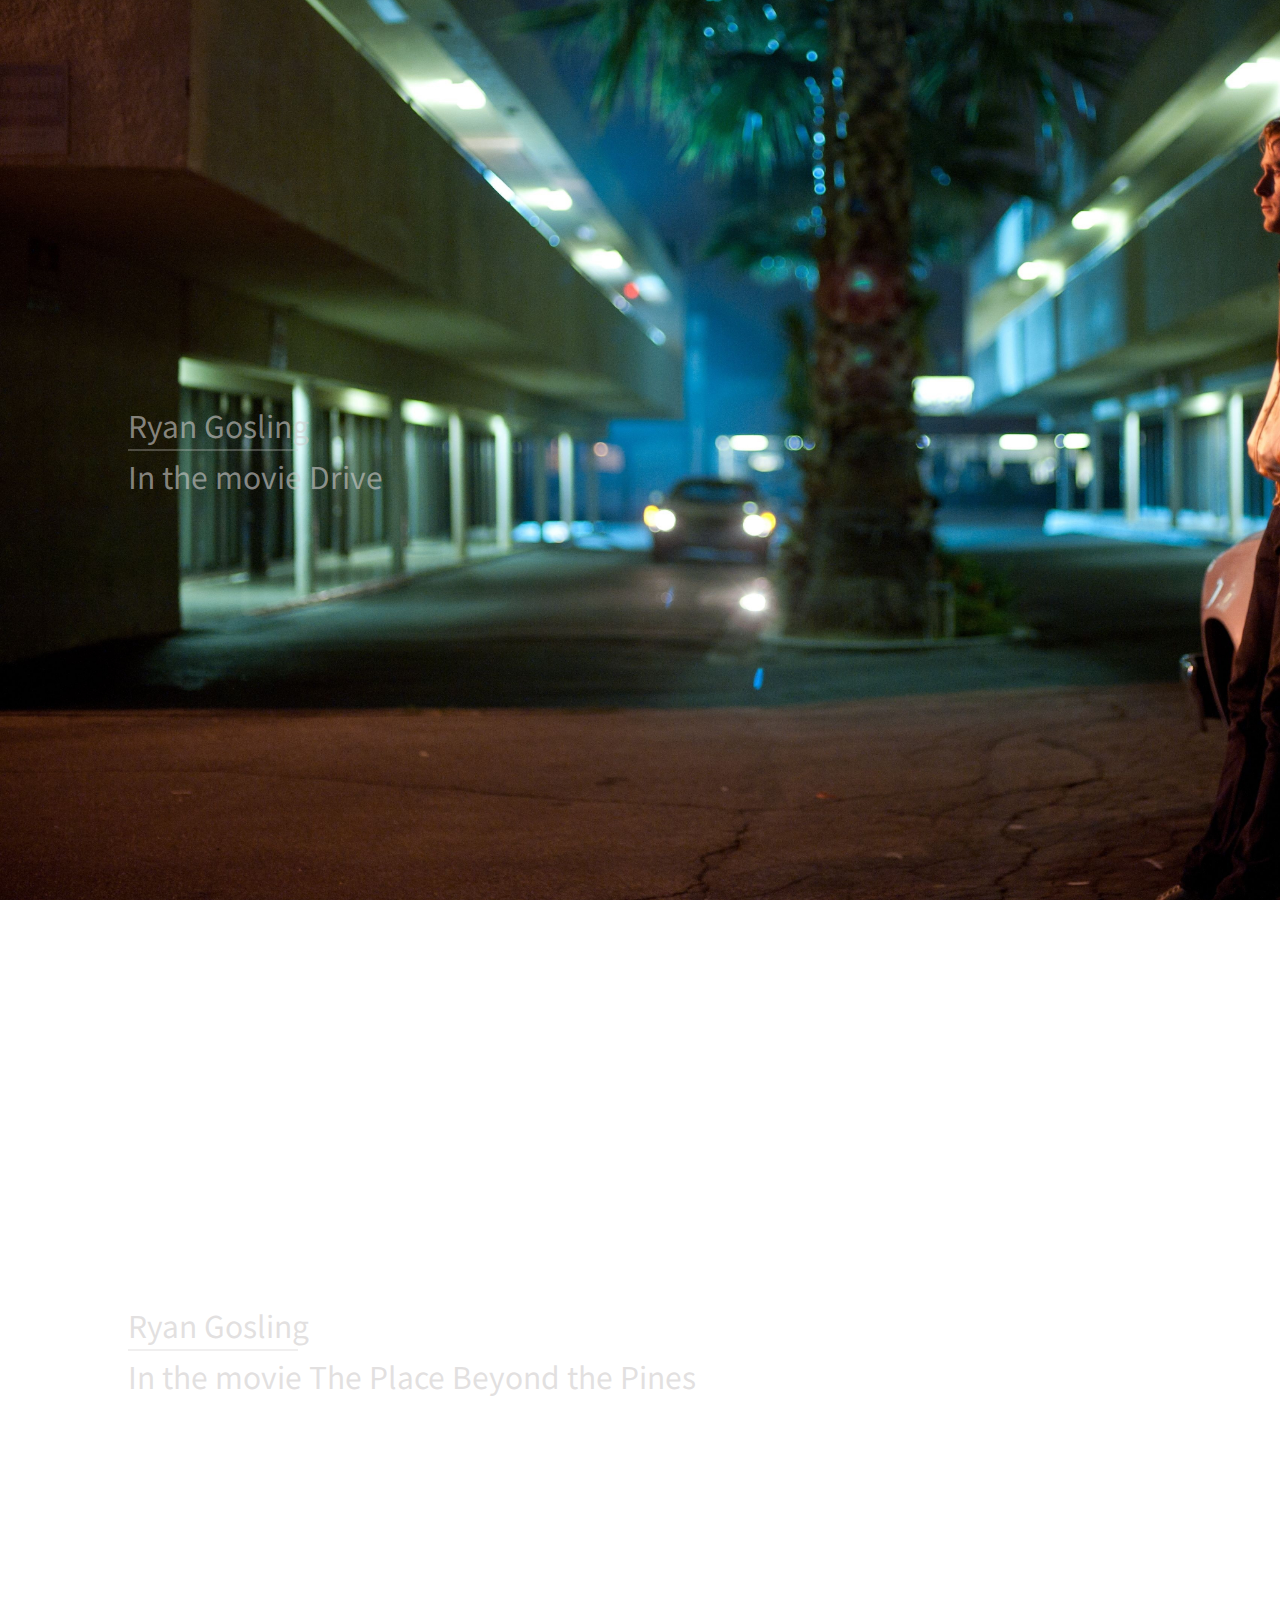
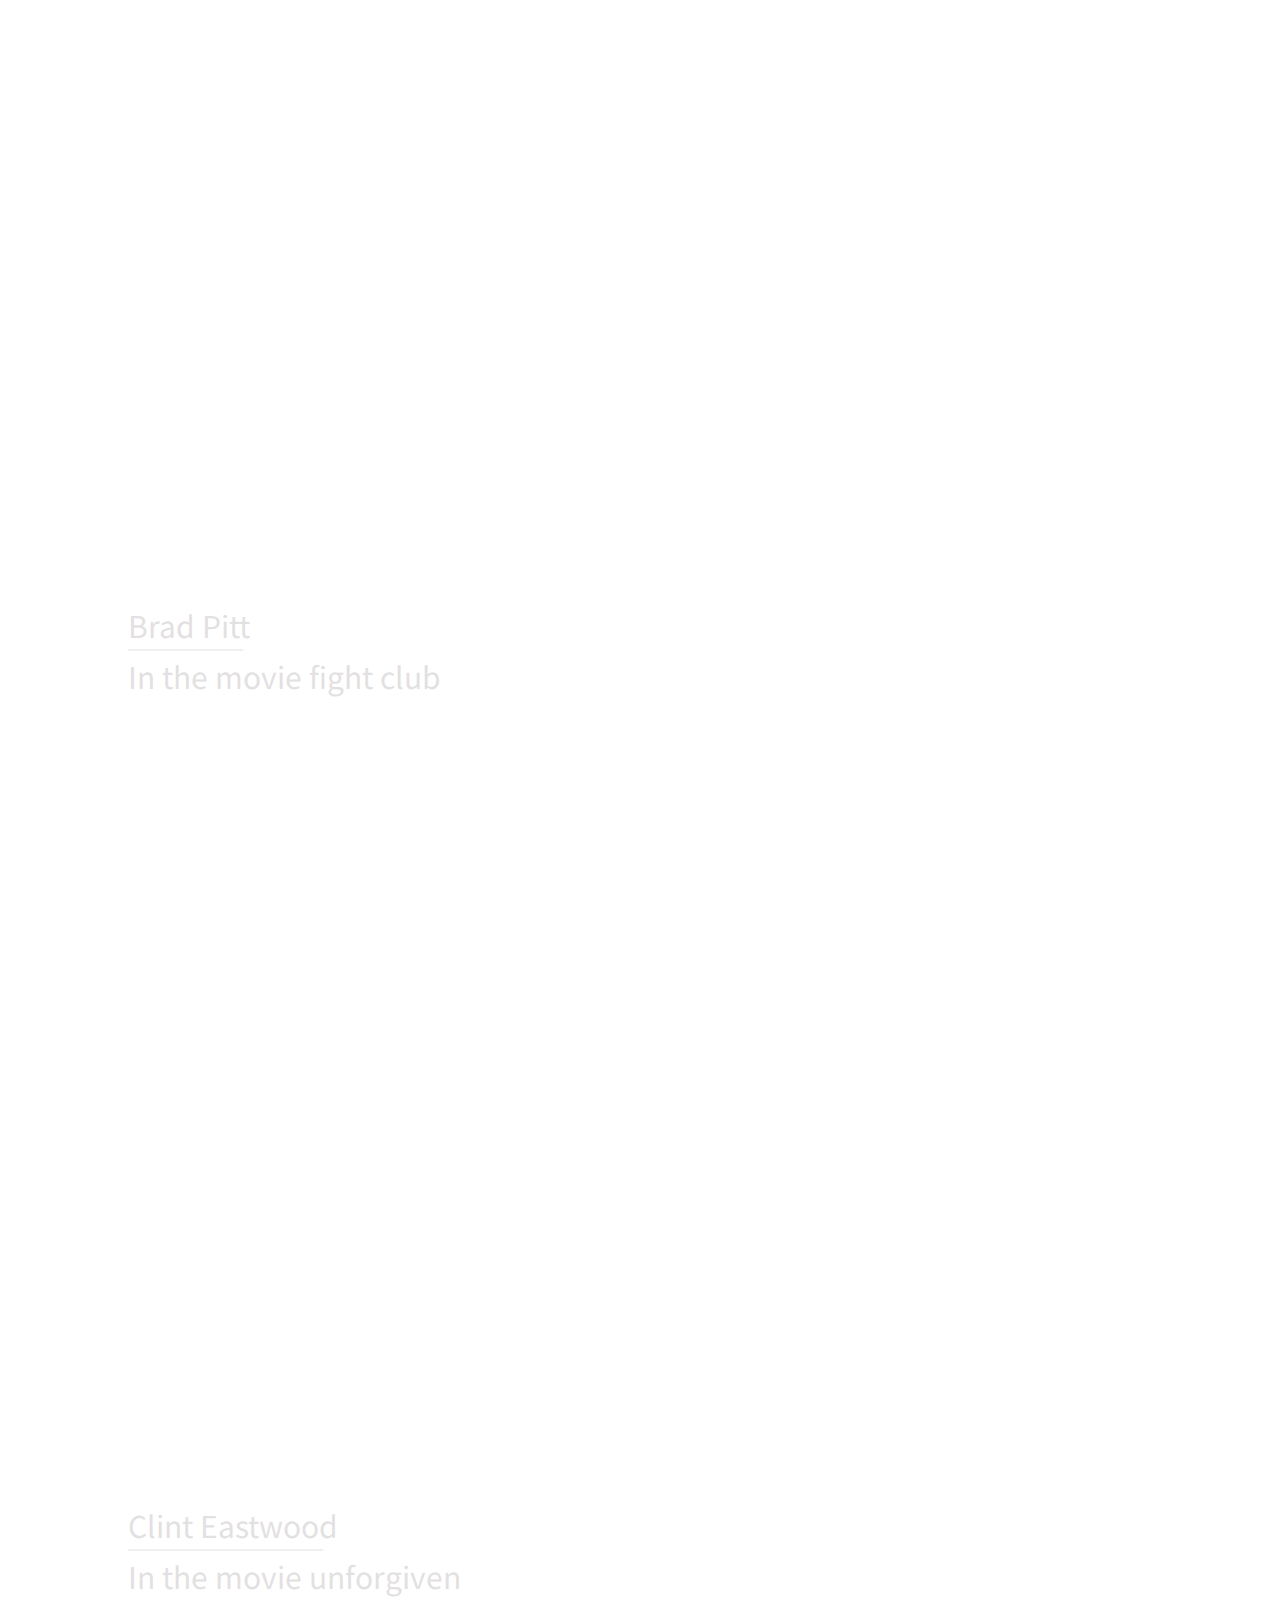
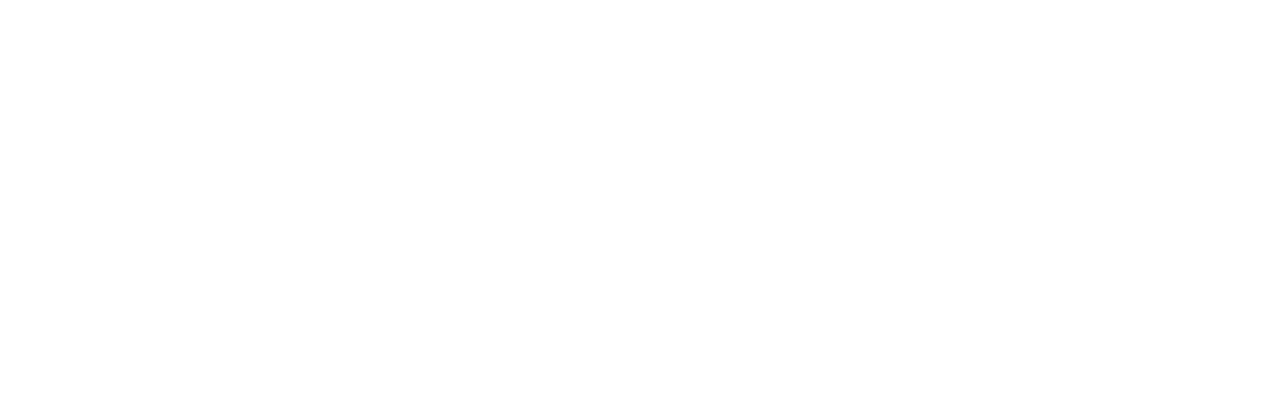
<file: index.html>
<!DOCTYPE html>
<html lang="en">
<head>
    <meta charset="UTF-8">
    <meta name="viewport" content="width=device-width, initial-scale=1.0">
    <title>Document</title>
    <link rel="stylesheet" href="asd.css">
    <link rel="stylesheet" href="parallax.css">
    <link href="https://fonts.googleapis.com/css2?family=Merriweather:ital,wght@1,300&family=Noto+Sans+KR:wght@100&display=swap" rel="stylesheet">
</head>
<body>
    <section class="one container">
        <header>
            <h1><a href="https://movie.naver.com/movie/bi/mi/basic.nhn?code=80466">Ryan Gosling</a></h1>
           In the movie Drive
        </header>
    </section>

    <section class="two container">
        <header>
            <h1>Ryan Gosling</h1>
            In the movie <strong>The Place Beyond the Pines</strong>
        </header>
    </section>

    <section class="three container">
        <header>
            <h1>Brad Pitt</h1>
            In the movie <strong>fight club</strong>
        </header>
    </section>
    
    <section class="four container">
        <header>
            <h1>Clint Eastwood</h1>
            In the movie <strong>unforgiven</strong> 
        </header>
    </section>

</body>
</html>
</file>
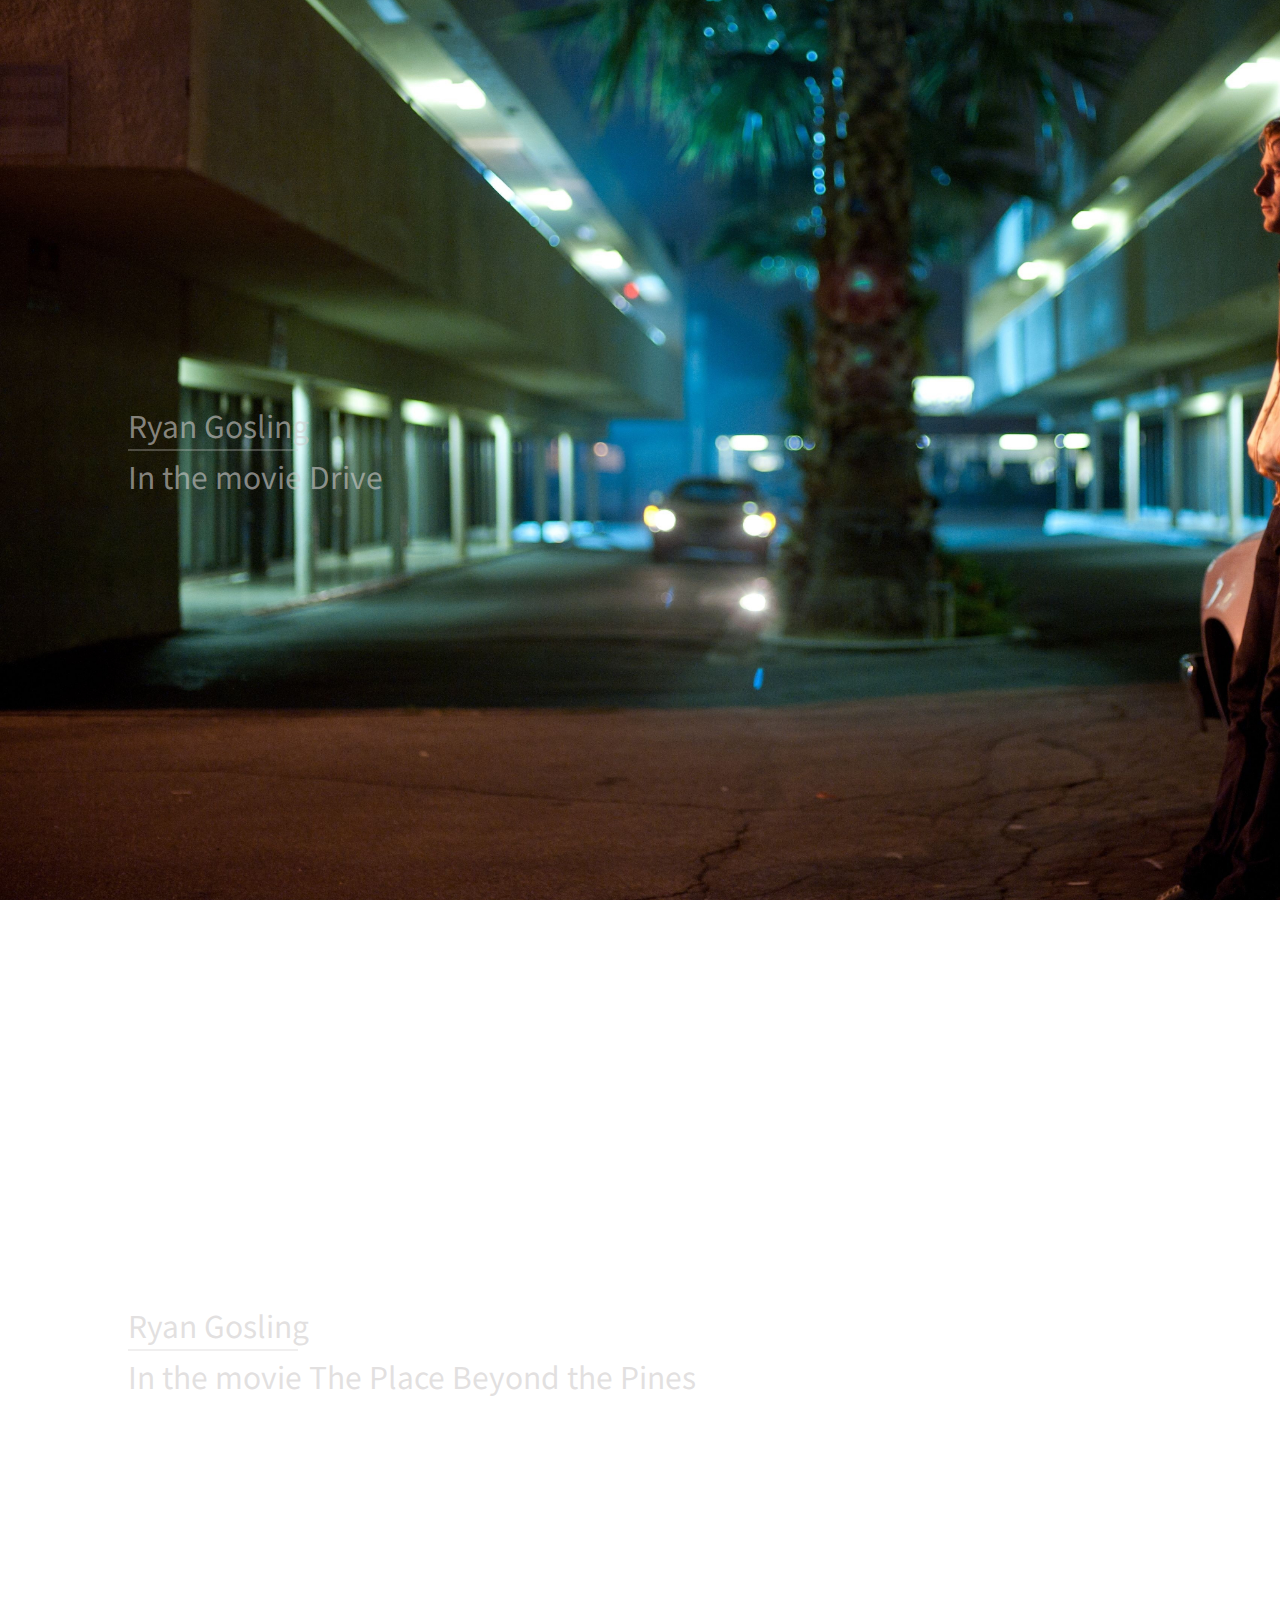
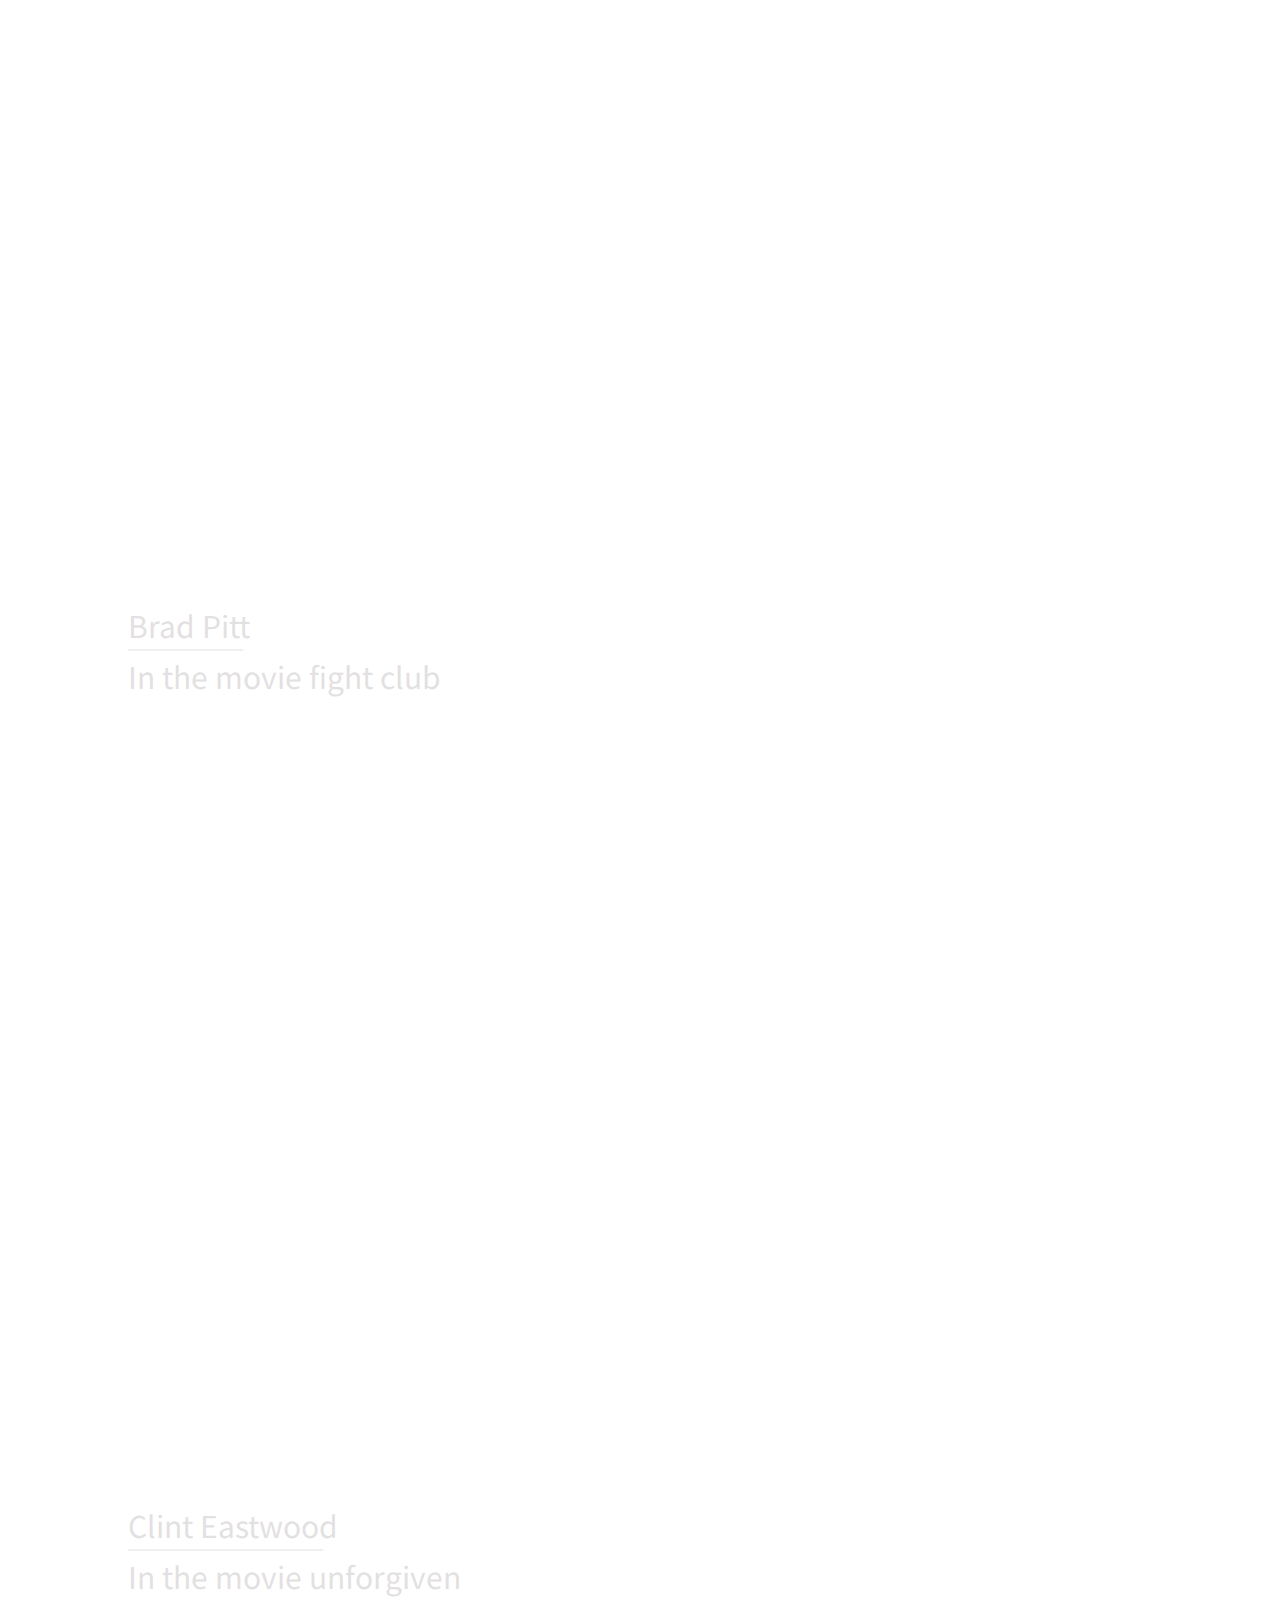
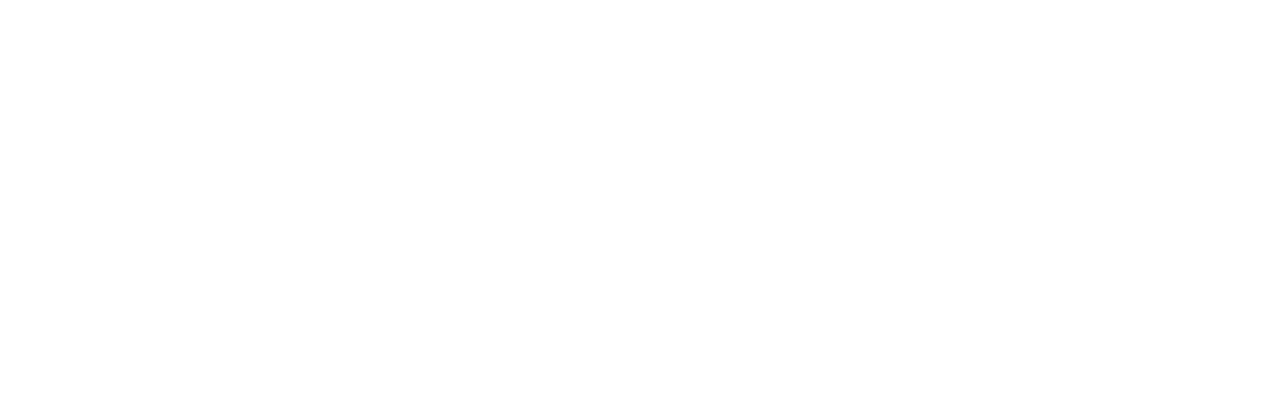
<file: parallax.html>
<!DOCTYPE html>
<html lang="en">
<head>
    <meta charset="UTF-8">
    <meta name="viewport" content="width=device-width, initial-scale=1.0">
    <title>Document</title>
    <link rel="stylesheet" href="asd.css">
    <link rel="stylesheet" href="parallax.css">
    <link href="https://fonts.googleapis.com/css2?family=Merriweather:ital,wght@1,300&family=Noto+Sans+KR:wght@100&display=swap" rel="stylesheet">
</head>
<body>
    <section class="one container">
        <header>
            <h1><a href="https://movie.naver.com/movie/bi/mi/basic.nhn?code=80466">Ryan Gosling</a></h1>
           In the movie Drive
        </header>
    </section>

    <section class="two container">
        <header>
            <h1>Ryan Gosling</h1>
            In the movie <strong>The Place Beyond the Pines</strong>
        </header>
    </section>

    <section class="three container">
        <header>
            <h1>Brad Pitt</h1>
            In the movie <strong>fight club</strong>
        </header>
    </section>
    
    <section class="four container">
        <header>
            <h1>Clint Eastwood</h1>
            In the movie <strong>unforgiven</strong> 
        </header>
    </section>

</body>
</html>
</file>
<file: parallax.css>
.container header{  
    font-family: 'Merriweather', serif;
    font-family: 'Noto Sans KR', sans-serif;
    
    max-width: 80%;
    position: relative;
    left:50%;
    top: 50%;
    transform: translate(-50%, -50%)  ; 

    font-size:30px;
    color:rgba(207, 204, 204, 0.6); 
}
a{
    text-decoration: none;
    color: rgba(207, 204, 204, 0.6);
}

h1:hover{
transform: translate(10%);
transition-duration: 1s;
}
h1:not(:hover){
    transition-duration: 1s;
    }
.container header h1:after{ 
    content:'';
    border-bottom: 1px solid rgba(207, 204, 204, 0.6);
    display: block;
    margin:10px 0 10px 0;
}
.container{
    background-size: cover;
    height: 100vh; 
    background-attachment: fixed;    
}
.one {
    background-image: url(one.jpg);
}
.two{
    background-image: url(two.jpg);
}
.three{
    background-image: url(three.jpg);
}
.four{
    background-image: url(four.jpg);
}

.one header h1:after{
    width:170px;
}.two header h1:after{
    width:170px;
}.three header h1:after{
    width:115px;
}.four header h1:after{
    width:195px;
}
</file>
<file: asd.css>
/* http://meyerweb.com/eric/tools/css/reset/ 
   v2.0 | 20110126
   License: none (public domain)
*/

html, body, div, span, applet, object, iframe,
h1, h2, h3, h4, h5, h6, p, blockquote, pre,
a, abbr, acronym, address, big, cite, code,
del, dfn, em, img, ins, kbd, q, s, samp,
small, strike, strong, sub, sup, tt, var,
b, u, i, center,
dl, dt, dd, ol, ul, li,
fieldset, form, label, legend,
table, caption, tbody, tfoot, thead, tr, th, td,
article, aside, canvas, details, embed, 
figure, figcaption, footer, header, hgroup, 
menu, nav, output, ruby, section, summary,
time, mark, audio, video {
	margin: 0;
	padding: 0;
	border: 0;
	font-size: 100%;
	font: inherit;
	vertical-align: baseline;
}
/* HTML5 display-role reset for older browsers */
article, aside, details, figcaption, figure, 
footer, header, hgroup, menu, nav, section {
	display: block;
}
body {
	line-height: 1;
}
ol, ul {
	list-style: none;
}
blockquote, q {
	quotes: none;
}
blockquote:before, blockquote:after,
q:before, q:after {
	content: '';
	content: none;
}
table {
	border-collapse: collapse;
	border-spacing: 0;
}
</file>
